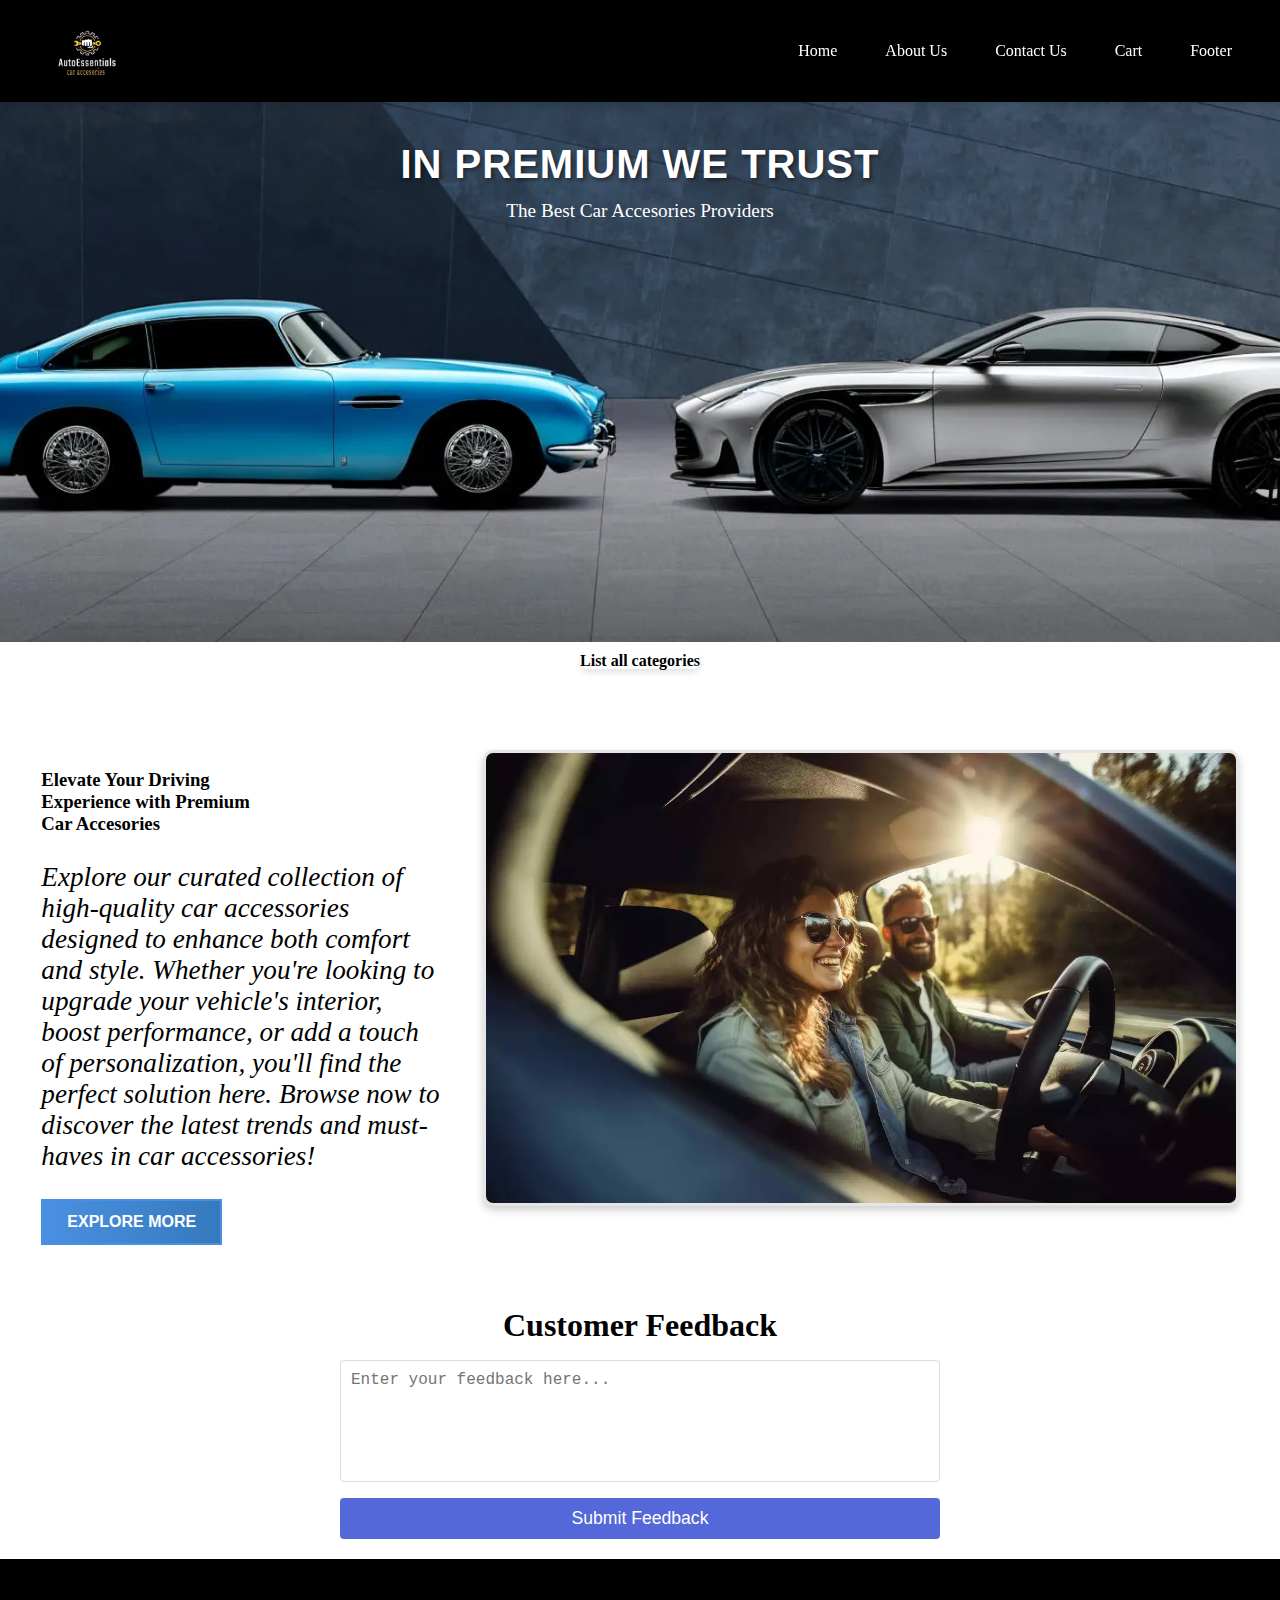
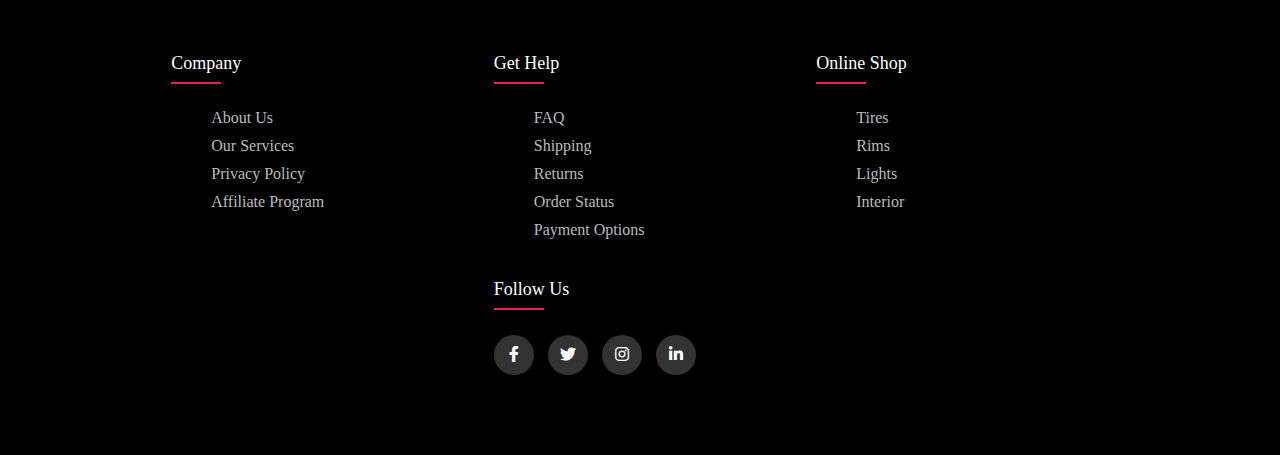
<file: index.html>
<!DOCTYPE html>
<html lang="en">
  <head>
    <meta charset="UTF-8" />
    <meta name="viewport" content="width=device-width, initial-scale=1.0" />
    <title>Home</title>
    <link rel="stylesheet" href="style.css" />
    <link
      rel="stylesheet"
      type="text/css"
      href="https://cdnjs.cloudflare.com/ajax/libs/font-awesome/5.15.1/css/all.min.css"
    />
  </head>
  <body>
    <header>
      <!--navbar-->
      <nav class="navbar">
        <div class="logo">
          <img src="images/logo/logo.JPG" alt="logo" />
        </div>
        <div class="nav-links">
          <ul class="links">
            <li><a href="index.html">Home</a></li>
            <li><a href="aboutus.html">About Us</a></li>
            <li><a href="contactus.html">Contact Us</a></li>
            <li><a href="cart.html">Cart</a></li>
            <li><a href="admin.html">Footer</a></li>
          </ul>
        </div>
        <div class="ham"><span></span><span></span><span></span></div>
      </nav>
    </header>
    <main>
      <!--Hero Section-->
      <div class="hero">
        <h1>In Premium We Trust</h1>
        <p>The Best Car Accesories Providers</p>
      </div>
      <!--Category section-->
      <div class="categories">
        <a href="product.html">List all categories</a>
      </div>
      <section id="home-category-list">
        <!-- Categories will be displayed here by JavaScript -->
      </section>
      <div class="ad">
        <div class="paraghraph-section">
          <h3>Elevate Your Driving Experience with Premium Car Accesories</h3>
          <p>
            Explore our curated collection of high-quality car accessories
            designed to enhance both comfort and style. Whether you're looking
            to upgrade your vehicle's interior, boost performance, or add a
            touch of personalization, you'll find the perfect solution here.
            Browse now to discover the latest trends and must-haves in car
            accessories!
          </p>
          <button class="explore">
            <a href="product.html">Explore More</a>
          </button>
        </div>
        <div class="image-section">
          <img src="images/hero/drive.jpg" alt="image" />
        </div>
      </div>
      <!-- customer feedback-->
      <div class="feed">
        <h2>Customer Feedback</h2>
        <form id="feedbackForm">
          <textarea
            id="feedbackText"
            placeholder="Enter your feedback here..."
          ></textarea>
          <button type="submit">Submit Feedback</button>
        </form>
      </div>
    </main>
    <footer class="footer" id="footer">
      <div class="container">
        <div class="row">
          <div class="footer-col">
            <h4>company</h4>
            <ul>
              <li><a href="aboutus.html">about us</a></li>
              <li><a href="product.html">our services</a></li>
              <li><a href="#">privacy policy</a></li>
              <li><a href="#">affiliate program</a></li>
            </ul>
          </div>
          <div class="footer-col">
            <h4>get help</h4>
            <ul>
              <li><a href="#">FAQ</a></li>
              <li><a href="#">shipping</a></li>
              <li><a href="#">returns</a></li>
              <li><a href="#">order status</a></li>
              <li><a href="#">payment options</a></li>
            </ul>
          </div>
          <div class="footer-col">
            <h4>online shop</h4>
            <ul>
              <li><a href="product.html">tires</a></li>
              <li><a href="product.html">Rims</a></li>
              <li><a href="product.html">Lights</a></li>
              <li><a href="product.html">Interior</a></li>
            </ul>
          </div>
          <div class="footer-col">
            <h4>follow us</h4>
            <div class="social-links">
              <a href="https://facebook.com"
                ><i class="fab fa-facebook-f"></i
              ></a>
              <a href="https://twitter.com"><i class="fab fa-twitter"></i></a>
              <a href="https://instgram.com"
                ><i class="fab fa-instagram"></i
              ></a>
              <a href="https://linkedin.com"
                ><i class="fab fa-linkedin-in"></i
              ></a>
            </div>
          </div>
        </div>
      </div>
    </footer>
    <script src="category.js"></script>
  </body>
</html>
</file>
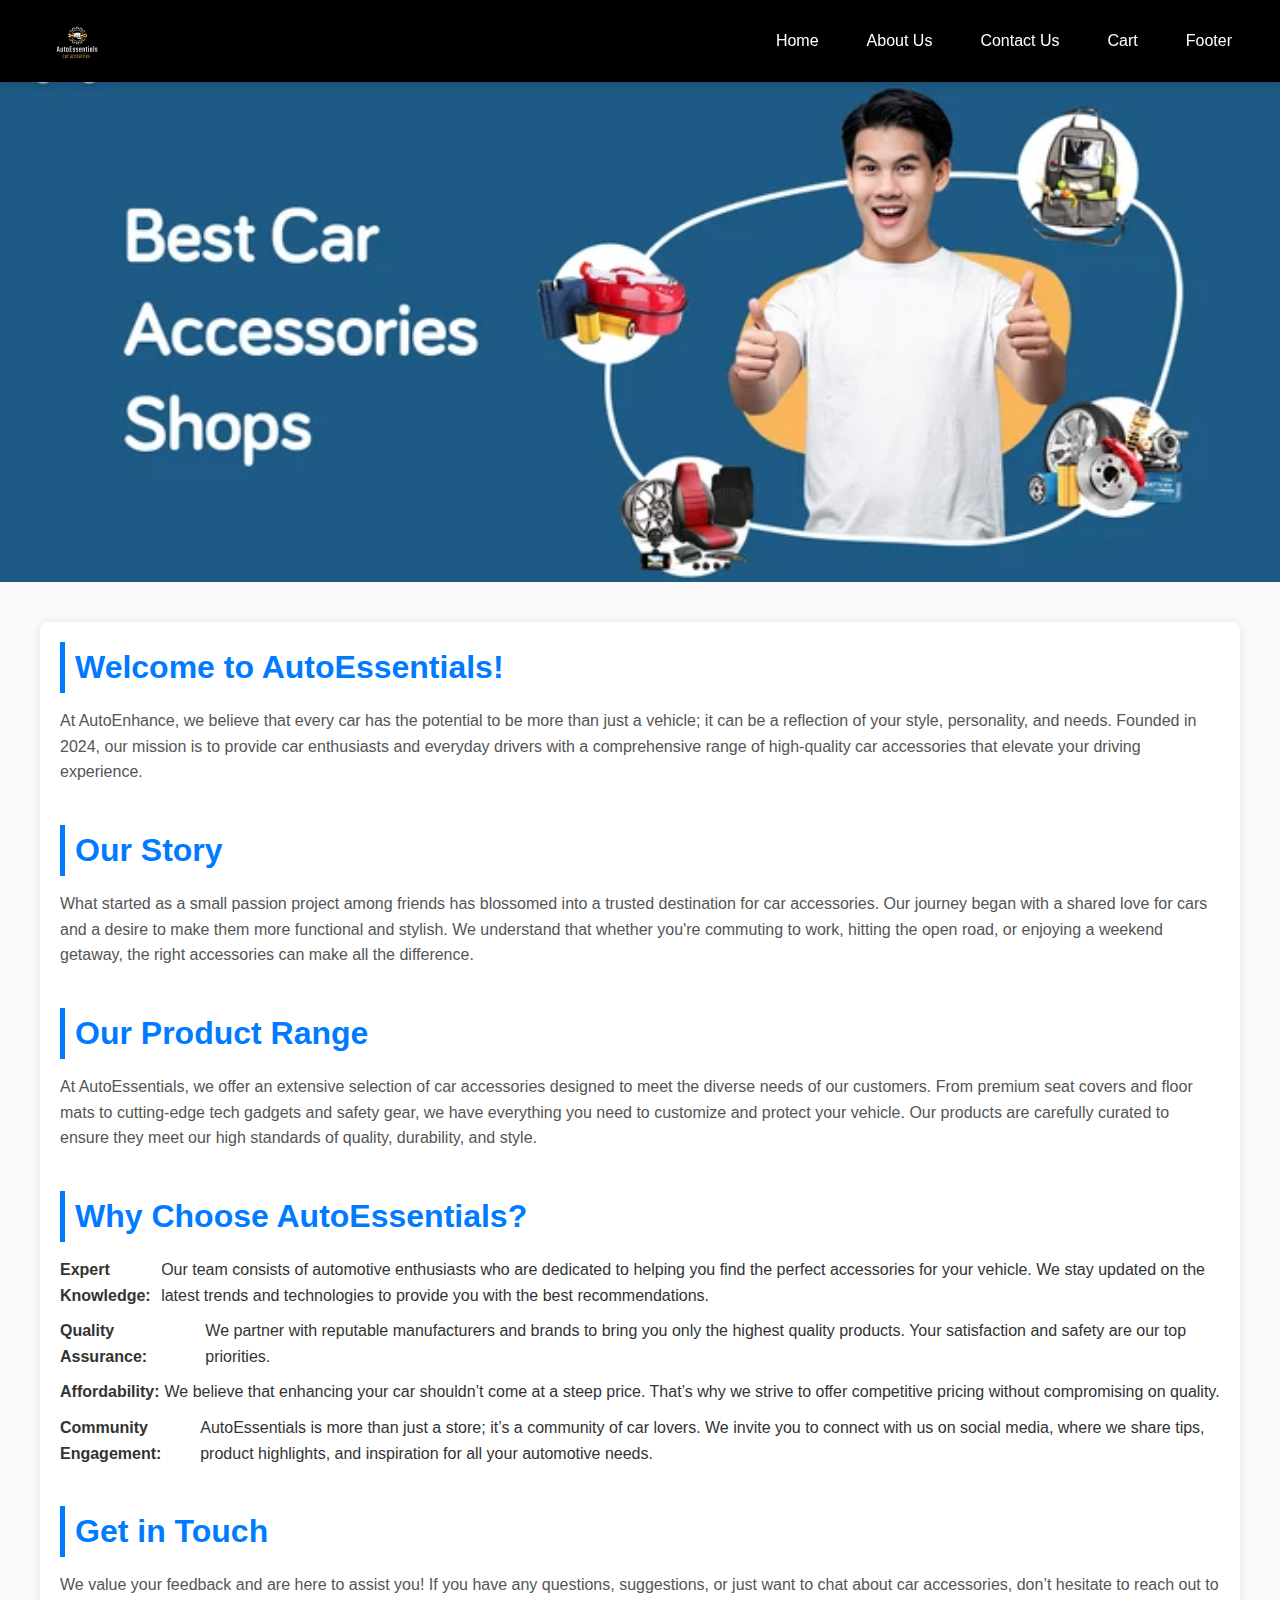
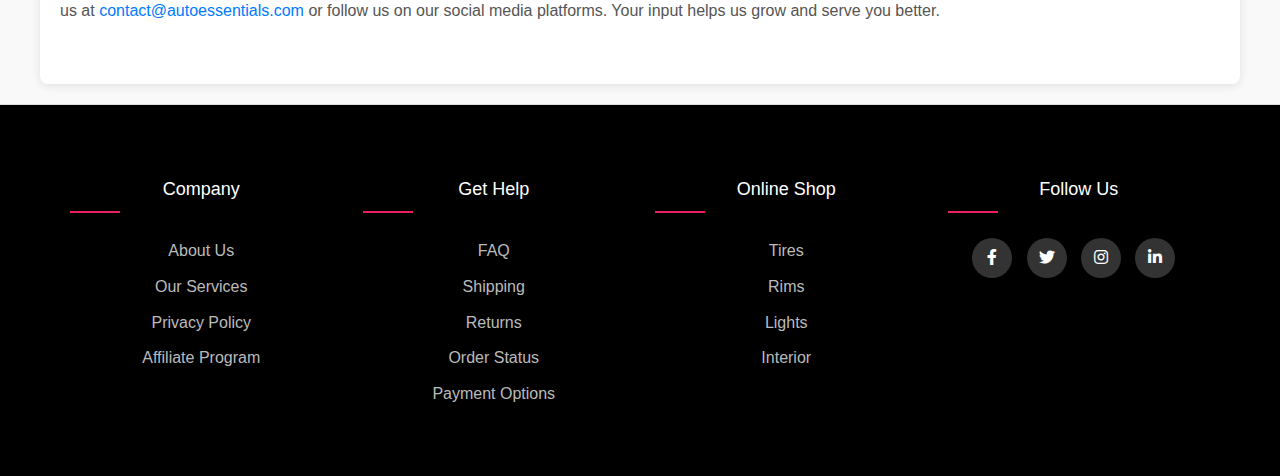
<file: aboutus.html>
<!DOCTYPE html>
<html lang="en">
  <head>
    <meta charset="UTF-8" />
    <meta name="viewport" content="width=device-width, initial-scale=1.0" />
    <title>About Us - AutoEnhance</title>
    <link rel="stylesheet" href="aboutus.css" />
    <link rel="stylesheet" href="style.css" />
    <link
      rel="stylesheet"
      type="text/css"
      href="https://cdnjs.cloudflare.com/ajax/libs/font-awesome/5.15.1/css/all.min.css"
    />
  </head>
  <body>
    <header>
      <nav class="navbar">
        <div class="logo">
          <img src="images/logo/logo.JPG" alt="logo" />
        </div>
        <div class="nav-links">
          <ul class="links">
            <li><a href="index.html">Home</a></li>
            <li><a href="aboutus.html">About Us</a></li>
            <li><a href="contactus.html">Contact Us</a></li>
            <li><a href="cart.html">Cart</a></li>
            <li><a href="admin.html">Footer</a></li>
          </ul>
        </div>
        <div class="ham"><span></span><span></span><span></span></div>
      </nav>
    </header>
    <section class="background"></section>
    <main>
      <section>
        <h2>Welcome to AutoEssentials!</h2>
        <p>
          At AutoEnhance, we believe that every car has the potential to be more
          than just a vehicle; it can be a reflection of your style,
          personality, and needs. Founded in 2024, our mission is to provide car
          enthusiasts and everyday drivers with a comprehensive range of
          high-quality car accessories that elevate your driving experience.
        </p>
      </section>

      <section>
        <h2>Our Story</h2>
        <p>
          What started as a small passion project among friends has blossomed
          into a trusted destination for car accessories. Our journey began with
          a shared love for cars and a desire to make them more functional and
          stylish. We understand that whether you're commuting to work, hitting
          the open road, or enjoying a weekend getaway, the right accessories
          can make all the difference.
        </p>
      </section>

      <section>
        <h2>Our Product Range</h2>
        <p>
          At AutoEssentials, we offer an extensive selection of car accessories
          designed to meet the diverse needs of our customers. From premium seat
          covers and floor mats to cutting-edge tech gadgets and safety gear, we
          have everything you need to customize and protect your vehicle. Our
          products are carefully curated to ensure they meet our high standards
          of quality, durability, and style.
        </p>
      </section>

      <section>
        <h2>Why Choose AutoEssentials?</h2>
        <ul>
          <li>
            <strong>Expert Knowledge:</strong> Our team consists of automotive
            enthusiasts who are dedicated to helping you find the perfect
            accessories for your vehicle. We stay updated on the latest trends
            and technologies to provide you with the best recommendations.
          </li>
          <li>
            <strong>Quality Assurance:</strong> We partner with reputable
            manufacturers and brands to bring you only the highest quality
            products. Your satisfaction and safety are our top priorities.
          </li>
          <li>
            <strong>Affordability:</strong> We believe that enhancing your car
            shouldn’t come at a steep price. That’s why we strive to offer
            competitive pricing without compromising on quality.
          </li>
          <li>
            <strong>Community Engagement:</strong> AutoEssentials is more than
            just a store; it’s a community of car lovers. We invite you to
            connect with us on social media, where we share tips, product
            highlights, and inspiration for all your automotive needs.
          </li>
        </ul>
      </section>

      <section>
        <h2>Get in Touch</h2>
        <p>
          We value your feedback and are here to assist you! If you have any
          questions, suggestions, or just want to chat about car accessories,
          don’t hesitate to reach out to us at
          <a href="mailto:contact@autoessentials.com"
            >contact@autoessentials.com</a
          >
          or follow us on our social media platforms. Your input helps us grow
          and serve you better.
        </p>
      </section>
    </main>
    <footer class="footer" id="footer">
      <div class="container">
        <div class="row">
          <div class="footer-col">
            <h4>company</h4>
            <ul>
              <li><a href="aboutus.html">about us</a></li>
              <li><a href="product.html">our services</a></li>
              <li><a href="#">privacy policy</a></li>
              <li><a href="#">affiliate program</a></li>
            </ul>
          </div>
          <div class="footer-col">
            <h4>get help</h4>
            <ul>
              <li><a href="#">FAQ</a></li>
              <li><a href="#">shipping</a></li>
              <li><a href="#">returns</a></li>
              <li><a href="#">order status</a></li>
              <li><a href="#">payment options</a></li>
            </ul>
          </div>
          <div class="footer-col">
            <h4>online shop</h4>
            <ul>
              <li><a href="product.html">tires</a></li>
              <li><a href="product.html">Rims</a></li>
              <li><a href="product.html">Lights</a></li>
              <li><a href="product.html">Interior</a></li>
            </ul>
          </div>
          <div class="footer-col">
            <h4>follow us</h4>
            <div class="social-links">
              <a href="https://facebook.com"
                ><i class="fab fa-facebook-f"></i
              ></a>
              <a href="https://twitter.com"><i class="fab fa-twitter"></i></a>
              <a href="https://instgram.com"
                ><i class="fab fa-instagram"></i
              ></a>
              <a href="https://linkedin.com"
                ><i class="fab fa-linkedin-in"></i
              ></a>
            </div>
          </div>
        </div>
      </div>
    </footer>
    <script src="category.js"></script>
  </body>
</html>
</file>
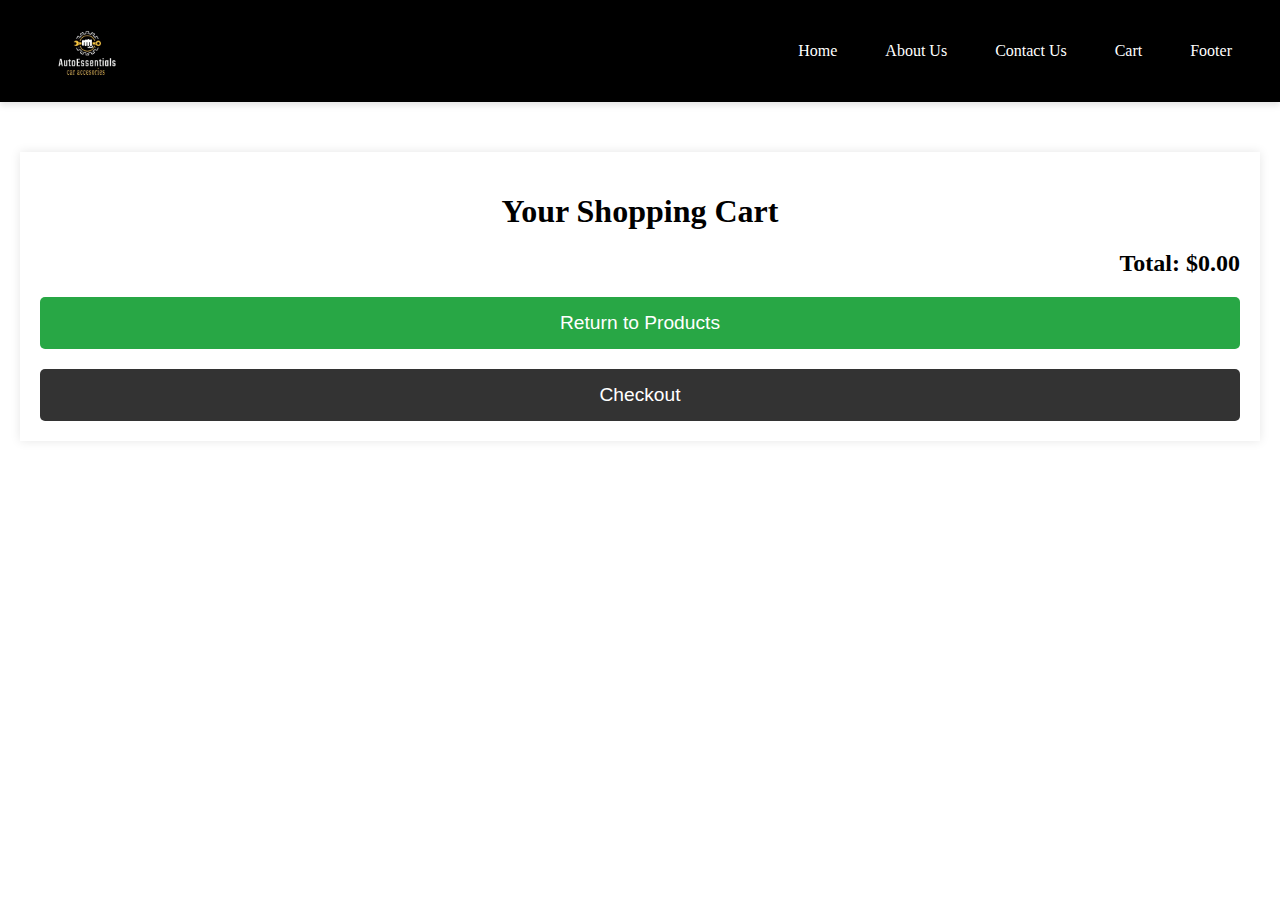
<file: cart.html>
<!DOCTYPE html>
<html lang="en">
  <head>
    <meta charset="UTF-8" />
    <meta name="viewport" content="width=device-width, initial-scale=1.0" />
    <title>Cart Page</title>
    <link rel="stylesheet" href="cart.css" />
    <link rel="stylesheet" href="style.css" />
  </head>
  <body>
    <header>
      <nav class="navbar">
        <div class="logo">
          <img src="images/logo/logo.JPG" alt="logo" />
        </div>
        <div class="nav-links">
          <ul class="links">
            <li><a href="index.html">Home</a></li>
            <li><a href="aboutus.html">About Us</a></li>
            <li><a href="contactus.html">Contact Us</a></li>
            <li><a href="cart.html">Cart</a></li>
            <li><a href="admin.html">Footer</a></li>
          </ul>
        </div>
        <div class="ham" id="mobile-menu">
          <span></span><span></span><span></span>
        </div>
      </nav>
    </header>

    <main class="cart-content">
      <h1>Your Shopping Cart</h1>

      <!-- Cart items will be dynamically inserted here -->
      <div id="cart-items"></div>

      <!-- Total Price Section -->
      <div id="total-price">
        <strong>Total: $<span id="total-amount">0.00</span></strong>
      </div>
      <button id="return-to-products-button" onclick="returnToProducts()">
        Return to Products
      </button>
      <button id="checkout-button">Checkout</button>
    </main>

    <script src="cart.js"></script>
    <script src="category.js"></script>
  </body>
</html>
</file>
<file: style.css>
body,
html {
  margin: 0;
  padding: 0;
  scroll-behavior: smooth;
}
/* Navbar styles for all pages  */
.navbar {
  display: flex;
  justify-content: space-between;
  align-items: center;
  padding: 1rem 2rem;
  background-color: #000;
  position: sticky;
  top: 0;
  z-index: 1000;
  box-shadow: 0 4px 6px rgba(0, 0, 0, 0.1);
}

/* Logo styles for  all pages  */
.logo {
  color: #fff;
  font-size: 1.5rem;
  font-weight: bold;
  display: flex;
}
.logo img {
  padding-left: 20px;
  width: 70px;
  height: auto;
}
.nav-links {
  display: flex;
}

.links {
  list-style: none;
  display: flex;
  gap: 1rem;
}

.links li a {
  text-decoration: none;
  color: #fff;
  padding: 0.5rem 1rem;
  transition: background-color 0.3s ease;
}

.links li a:hover {
  background-color: #555;
  border-radius: 4px;
}
/* Hamburger menu for pages*/
.ham {
  display: none;
  flex-direction: column;
  cursor: pointer;
}

.ham span {
  height: 3px;
  width: 25px;
  background: #fff;
  margin: 4px;
  transition: all 0.3s ease;
}

@media (max-width: 768px) {
  .nav-links {
    display: none;
    width: 100%;
  }

  .navbar.active .nav-links {
    display: block;
  }

  .ham {
    display: flex;
  }

  .nav-links .links {
    display: block;
    text-align: center;
    padding: 10px 0;
  }

  .nav-links li {
    margin: 10px 0;
  }

  .nav-links a {
    font-size: 1.2rem;
  }
}

.navbar.active .ham span:nth-child(1) {
  transform: rotate(45deg);
  position: relative;
  top: 18px;
}

.navbar.active .ham span:nth-child(2) {
  opacity: 0;
}

.navbar.active .ham span:nth-child(3) {
  transform: rotate(-45deg);
  position: relative;
  top: -3.9px;
}

.hero {
  background-image: url(images/logo/hero.webp);
  background-repeat: no-repeat;
  background-size: cover;
  background-position: center;
  padding-top: 40px;
  color: #fff;
  display: flex;
  align-items: center;

  flex-direction: column;
  height: 500px;
  text-align: center;
}

.hero h1 {
  font-family: Verdana, Geneva, Tahoma, sans-serif;
  text-transform: uppercase;
  font-size: 2.5rem;
  margin: 0;
  letter-spacing: 1px;
  text-shadow: 2px 2px 4px rgba(0, 0, 0, 0.5);
}

.hero p {
  font-size: 1.2rem;
  color: #fff;
  max-width: 600px;
  margin: 10px 0 20px;
  line-height: 1.5;
}
/* Media Query for screens up to 768px */
@media (max-width: 768px) {
  .hero {
    padding-top: 30px;
    height: 400px;
  }

  .hero h1 {
    font-size: 2rem;
  }

  .hero p {
    font-size: 1rem;
    max-width: 90%;
  }
}

/* Media Query for screens up to 400px */
@media (max-width: 400px) {
  .hero {
    padding-top: 20px;
    height: 300px;
  }

  .hero h1 {
    font-size: 1.8rem;
    letter-spacing: 0.8px;
  }

  .hero p {
    font-size: 0.9rem;
    max-width: 80%;
    line-height: 1.4;
  }
}

.categories {
  background-color: #fff;
  text-align: center;
  padding: 10px 15px 5px;
  box-shadow: #440a28;
}
.categories a {
  background-color: #fff;
  color: #000;
  text-decoration: none;
  border-radius: 8px;
  font-size: 1rem;
  font-weight: bold;
  box-shadow: 0 4px 6px rgba(0, 0, 0, 0.1);
  transition: transform 0.2s;
}
.categories a:hover {
  transform: translateY(-5px);
}
#home-category-list {
  background-color: #fff;
  width: auto;
  padding: 10px;
  font-size: 1.5rem;
}
#home-category-list ul,
#admin-category-list ul {
  list-style-type: none;
  background-color: #fff;
  padding: 10px;
  margin: 10px;
  display: FLEX;
  flex-wrap: wrap;
  flex-shrink: 1;
  justify-content: center;
  text-align: center;
  gap: 15px;
}

#home-category-list li,
#admin-category-list li {
  background-color: #333;
  color: #ffffff;
  padding: 10px;
  margin: 10px;
  border-radius: 8px;
  font-size: 1rem;
  font-weight: bold;
  box-shadow: 0 4px 6px rgba(0, 0, 0, 0.1);
  transition: transform 0.2s;
}

#home-category-list li:hover,
#admin-category-list li:hover {
  transform: translateY(-5px);
}

#admin-category-list button {
  background-color: #e53935;
  color: white;
  border: none;
  padding: 5px 10px;
  margin-left: 10px;
  border-radius: 5px;
  cursor: pointer;
  font-size: 0.9rem;
  transition: background-color 0.2s;
}

#admin-category-list button:hover {
  background-color: #d32f2f;
}

@media (max-width: 400px) {
  #home-category-list ul,
  #admin-category-list ul {
    flex-direction: column;
    gap: 10px;
  }

  #home-category-list li,
  #admin-category-list li {
    font-size: 0.9rem;
    padding: 8px 12px;
    width: 100%;
  }

  #admin-category-list button {
    font-size: 0.8rem;
    padding: 4px 8px;
  }
}

@media (max-width: 768px) {
  #home-category-list ul,
  #admin-category-list ul {
    flex-direction: row;
    gap: 10px;
    justify-content: center;
  }

  #home-category-list li,
  #admin-category-list li {
    font-size: 0.95rem;
    padding: 10px 14px;
  }

  #admin-category-list button {
    font-size: 0.85rem;
    padding: 5px 9px;
  }
}
/*index.html*/
.ad {
  display: flex;
  margin-top: 15px;
  margin-bottom: 15px;
  justify-content: space-evenly;
  flex-wrap: wrap;
}

.image-section img {
  width: 750px;
  height: 450px;
  border: 3px solid rgba(0, 0, 0, 0.1);
  border-radius: 10px;
  box-shadow: rgba(0, 0, 0, 0.2) 0px 4px 8px;
}

.ad .paraghraph-section p {
  width: 400px;
  font-style: oblique;
  font-size: 1.7rem;
}

.paraghraph-section h3 {
  font-weight: 800;
  width: 240px;
}
.explore {
  display: inline-block;
  background-color: #4a90e2;
  color: white;
  padding: 12px 24px;
  cursor: pointer;
  font-size: 16px;
  font-family: Arial, sans-serif;
  font-weight: bold;
  text-transform: uppercase;
  transition: all 0.3s ease;
  position: relative;
  background: linear-gradient(to right, #4a90e2, #357abd);
  border: 2px solid #4a90e2;
}

.explore a {
  text-decoration: none;
  color: inherit;
}

.explore:hover {
  background-color: #357abd;
  transform: translateY(-2px);
  box-shadow: 0px 4px 6px rgba(0, 0, 0, 0.2);
}

.explore:active {
  transform: translateY(0px);
  box-shadow: none;
}

/* Media Query for screens up to 768px */
@media (max-width: 768px) {
  .ad {
    flex-direction: column;
    align-items: center;
    text-align: center;
  }

  .image-section img {
    width: 90%;
    height: auto;
  }

  .ad .paraghraph-section p {
    width: 80%;
    font-size: 1.4rem;
    padding: 20px;
  }

  .paraghraph-section h3 {
    width: auto;
  }
}

/* Media Query for screens up to 400px */
@media (max-width: 400px) {
  .ad .paraghraph-section p {
    width: 100%;
    font-size: 1.2rem;
    padding-right: 20px;
    margin-right: 10px;
    justify-content: center;
  }

  .image-section img {
    width: 100%;
    height: auto;
  }

  .paraghraph-section h3 {
    width: 100%;
    font-size: 1.4rem;
  }
}

.feed {
  background-color: #fff;
  padding: 20px;
}
.feedback-section {
  padding: 2rem;
  margin-top: 2rem;
  border-radius: 8px;
  box-shadow: 0 2px 10px rgba(0, 0, 0, 0.1);
}

.feed h2 {
  text-align: center;
  font-size: 2rem;
  color: #000;
  margin-bottom: 1rem;
}

#feedbackForm {
  display: flex;
  flex-direction: column;
  gap: 1rem;
  max-width: 600px;
  margin: 0 auto;
}

#feedbackText {
  height: 100px;
  padding: 10px;
  border: 1px solid #ddd;
  border-radius: 4px;
  font-size: 1rem;
  resize: none;
}

#feedbackForm button {
  padding: 10px;
  background-color: #5468da;
  color: #fff;
  border: none;
  border-radius: 4px;
  cursor: pointer;
  font-size: 1.1rem;
}

#feedbackForm button:hover {
  background-color: #50022a;
}

#feedbackForm button:active {
  background-color: #440a28;
}
@media screen and (max-width: 768px) {
  #feedbackForm {
    width: 80%;
    padding: 20px;
  }
}
/*Footer for all the pages*/
.container {
  max-width: 1170px;
  margin: auto;
}
.row {
  display: flex;
  flex-wrap: wrap;
  justify-content: center;
}
ul {
  list-style: none;
}
.footer {
  background-color: #000;
  padding: 70px 0;
}
.footer-col {
  width: 25%;
  padding: 0 15px;
}
.footer-col h4 {
  font-size: 18px;
  color: #ffffff;
  text-transform: capitalize;
  margin-bottom: 35px;
  font-weight: 500;
  position: relative;
}
.footer-col h4::before {
  content: "";
  position: absolute;
  left: 0;
  bottom: -10px;
  background-color: #e91e63;
  height: 2px;
  box-sizing: border-box;
  width: 50px;
}
.footer-col ul li:not(:last-child) {
  margin-bottom: 10px;
}
.footer-col ul li a {
  font-size: 16px;
  text-transform: capitalize;
  color: #ffffff;
  text-decoration: none;
  font-weight: 300;
  color: #bbbbbb;
  display: block;
  transition: all 0.3s ease;
}
.footer-col ul li a:hover {
  color: #ffffff;
  padding-left: 8px;
}
.footer-col .social-links a {
  display: inline-block;
  height: 40px;
  width: 40px;
  background-color: rgba(255, 255, 255, 0.2);
  margin: 0 10px 10px 0;
  text-align: center;
  line-height: 40px;
  border-radius: 50%;
  color: #ffffff;
  transition: all 0.5s ease;
}
.footer-col .social-links a:hover {
  color: #24262b;
  background-color: #ffffff;
}

@media (max-width: 767px) {
  .footer-col {
    width: 50%;
    margin-bottom: 30px;
  }
}
@media (max-width: 574px) {
  .footer-col {
    width: 100%;
  }
}
.product img {
  width: 100px;
  height: 100px;
}
</file>
<file: cart.css>
.cart-content {
  max-width: 1200px;
  margin: 50px auto;
  padding: 20px;
  background-color: white;
  box-shadow: 0 0 10px rgba(0, 0, 0, 0.1);
}

.cart-content h1 {
  font-size: 2em;
  text-align: center;
  margin-bottom: 20px;
}

#cart-items {
  margin-bottom: 20px;
}

.cart-item {
  display: flex;
  justify-content: space-between;
  border-bottom: 1px solid #ddd;
  padding: 15px 0;
}

.cart-item .cart-item-image {
  width: 100px;
  height: auto;
  margin-right: 20px;
}

.cart-item .cart-item-details {
  flex-grow: 1;
}

.cart-item .cart-item-name {
  font-size: 1.2em;
  margin-bottom: 10px;
}

.cart-item .cart-item-price {
  font-size: 1.1em;
  margin-bottom: 10px;
}

.cart-item .quantity-controls {
  display: flex;
  align-items: center;
  margin-bottom: 10px;
}

.cart-item .quantity-controls button {
  font-size: 1.2em;
  padding: 5px 10px;
  background-color: #333;
  color: white;
  border: none;
  cursor: pointer;
}

.cart-item .remove-item {
  background-color: red;
  color: white;
  padding: 5px 10px;
  cursor: pointer;
  border: none;
  border-radius: 5px;
}

.cart-item .item-total-price {
  font-size: 1.1em;
  margin-top: 10px;
}

#total-price {
  font-size: 1.5em;
  text-align: right;
  margin-top: 20px;
}

#return-to-products-button {
  display: block;
  width: 100%;
  padding: 15px;
  background-color: #28a745;
  color: white;
  font-size: 1.2em;
  border: none;
  margin-top: 20px;
  cursor: pointer;
  border-radius: 5px;
}

#return-to-products-button:hover {
  background-color: #218838;
}

#checkout-button {
  display: block;
  width: 100%;
  padding: 15px;
  background-color: #333;
  color: white;
  font-size: 1.2em;
  border: none;
  margin-top: 20px;
  cursor: pointer;
  border-radius: 5px;
}

#checkout-button:hover {
  background-color: #555;
}
/* Media query for devices with a max width of 768px */
@media (max-width: 768px) {
  .cart-content {
    max-width: 90%;
    margin: 20px auto;
    padding: 15px;
  }

  .cart-content h1 {
    font-size: 1.5em;
  }

  .cart-item {
    flex-wrap: wrap;
    padding: 10px 0;
  }

  .cart-item .cart-item-image {
    width: 80px;
    margin-bottom: 10px;
  }

  .cart-item .cart-item-details {
    width: 100%;
    margin-bottom: 10px;
  }

  .cart-item .quantity-controls button {
    font-size: 1em;
    padding: 3px 8px;
  }

  #return-to-products-button,
  #checkout-button {
    font-size: 1em;
    padding: 10px;
  }
}

/* Media query for devices with a max width of 400px */
@media (max-width: 400px) {
  .cart-content {
    width: 100%;
    padding: 10px;
  }

  .cart-content h1 {
    font-size: 1.2em;
  }

  .cart-item {
    flex-direction: column;
    align-items: flex-start;
    padding: 5px 0;
  }

  .cart-item .cart-item-image {
    width: 60px;
  }

  .cart-item .cart-item-details {
    margin-bottom: 5px;
  }

  .cart-item .cart-item-name,
  .cart-item .cart-item-price {
    font-size: 1em;
  }

  #return-to-products-button,
  #checkout-button {
    font-size: 0.9em;
    padding: 8px;
  }

  #total-price {
    font-size: 1.2em;
    text-align: center;
  }
}
</file>
<file: aboutus.css>
/* General Reset */
* {
  margin: 0;
  padding: 0;
  box-sizing: border-box;
}

body {
  font-family: "Arial", sans-serif;
  line-height: 1.6;
  color: #333;
  background-color: #f9f9f9;
  margin: 0;
  padding: 0;
}

.background {
  background-image: url(images/hero/Best_Car_Accessories_Shops.webp);
  background-repeat: no-repeat;
  background-size: cover;
  background-position: center;
  width: 100%;
  height: 500px;
}

/* Main Content */
main {
  max-width: 1200px;
  margin: 20px auto;
  padding: 20px;
  background-color: #fff;
  box-shadow: 0 2px 10px rgba(0, 0, 0, 0.1);
  border-radius: 8px;
}

/* Section Styles */
section {
  margin-bottom: 40px;
}

section h2 {
  font-size: 2rem;
  color: #007bff;
  margin-bottom: 15px;
  border-left: 5px solid #007bff;
  padding-left: 10px;
}

section p {
  font-size: 1rem;
  margin-bottom: 15px;
  color: #555;
}

section ul {
  list-style-type: none;
  margin: 15px 0;
  padding-left: 0;
}

section ul li {
  margin-bottom: 10px;
  font-size: 1rem;
  display: flex;
  align-items: flex-start;
}

section ul li strong {
  margin-right: 5px;
  color: #333;
}

/* Links */
a {
  color: #007bff;
  text-decoration: none;
}

a:hover {
  text-decoration: underline;
}

/* Footer */
footer {
  background-color: #f1f1f1;
  text-align: center;
  padding: 20px 10px;
  margin-top: 20px;
  border-top: 1px solid #ddd;
  font-size: 1rem;
  color: #555;
}

footer p {
  margin-bottom: 10px;
}

footer p strong {
  color: #007bff;
}

/* Responsive Design */
@media (max-width: 768px) {
  header h1 {
    font-size: 2rem;
  }

  section h2 {
    font-size: 1.5rem;
  }

  section p,
  section ul li {
    font-size: 0.9rem;
  }
}
</file>
